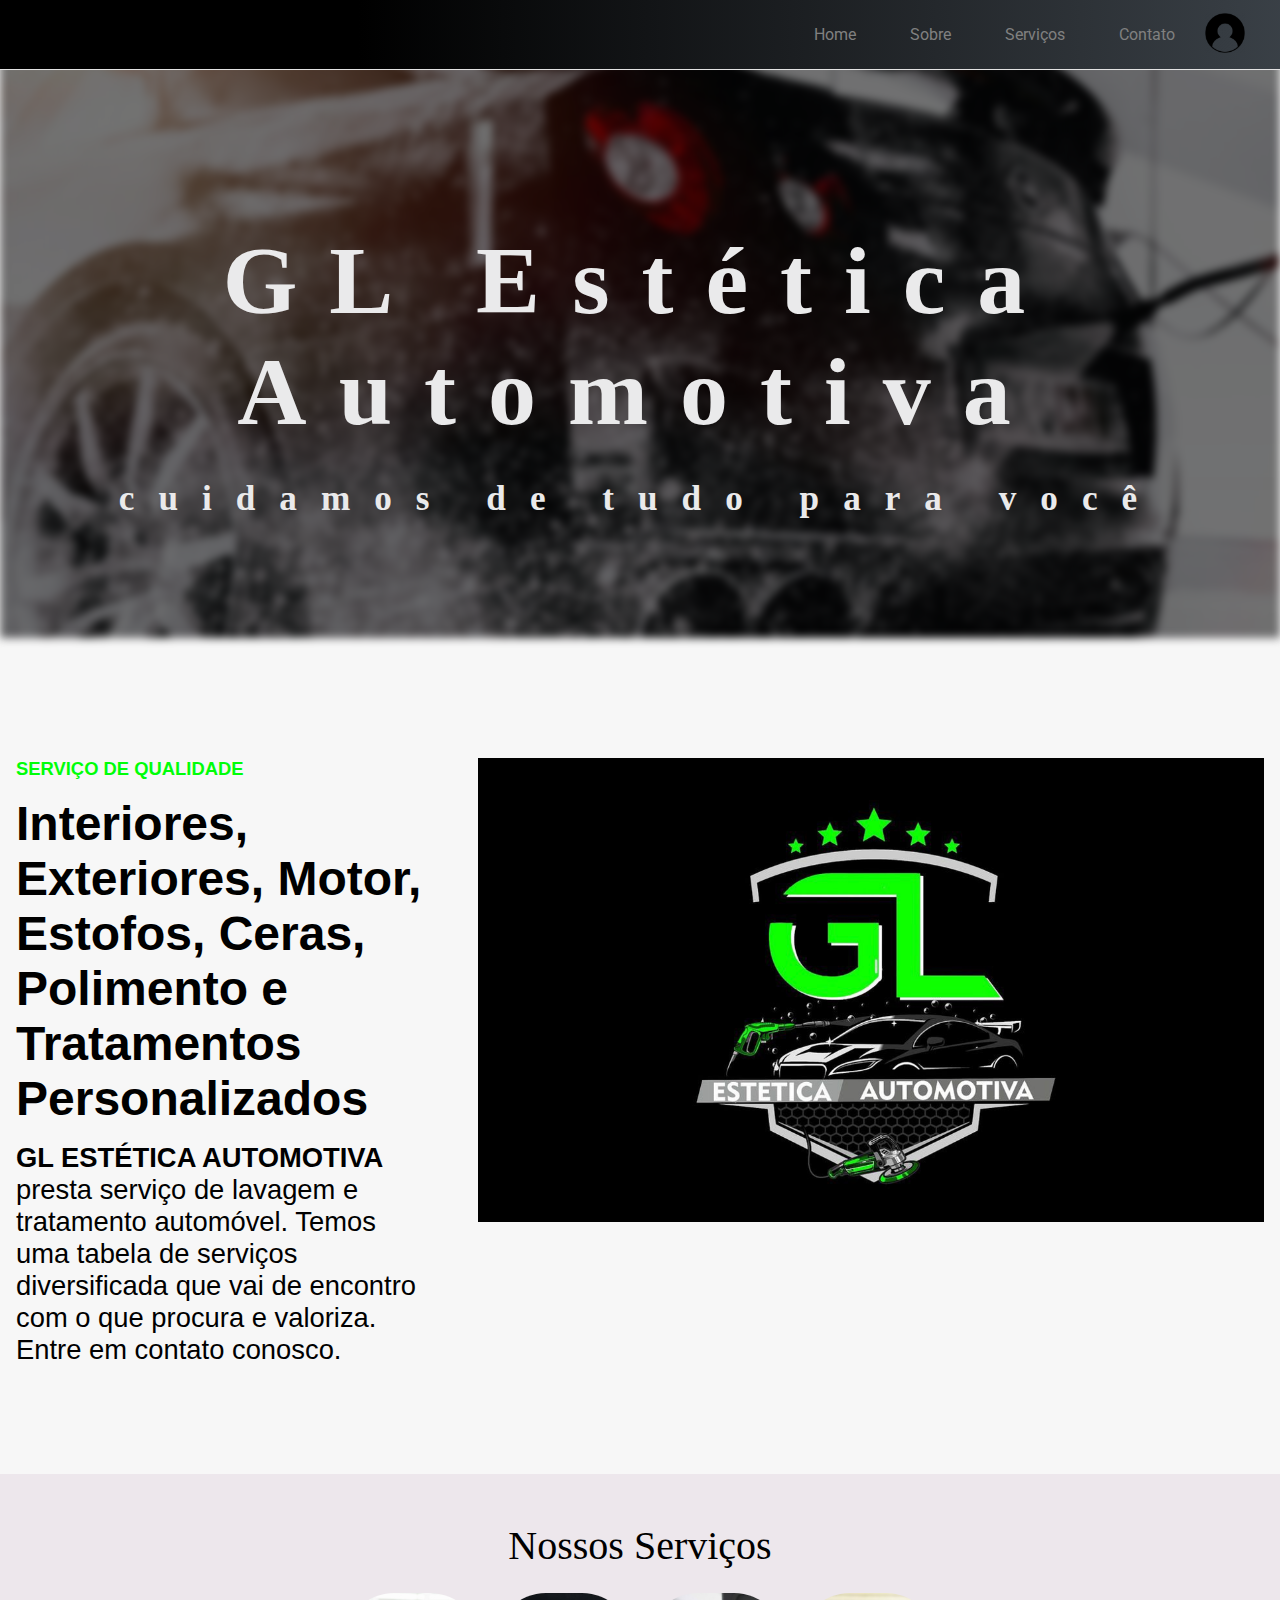
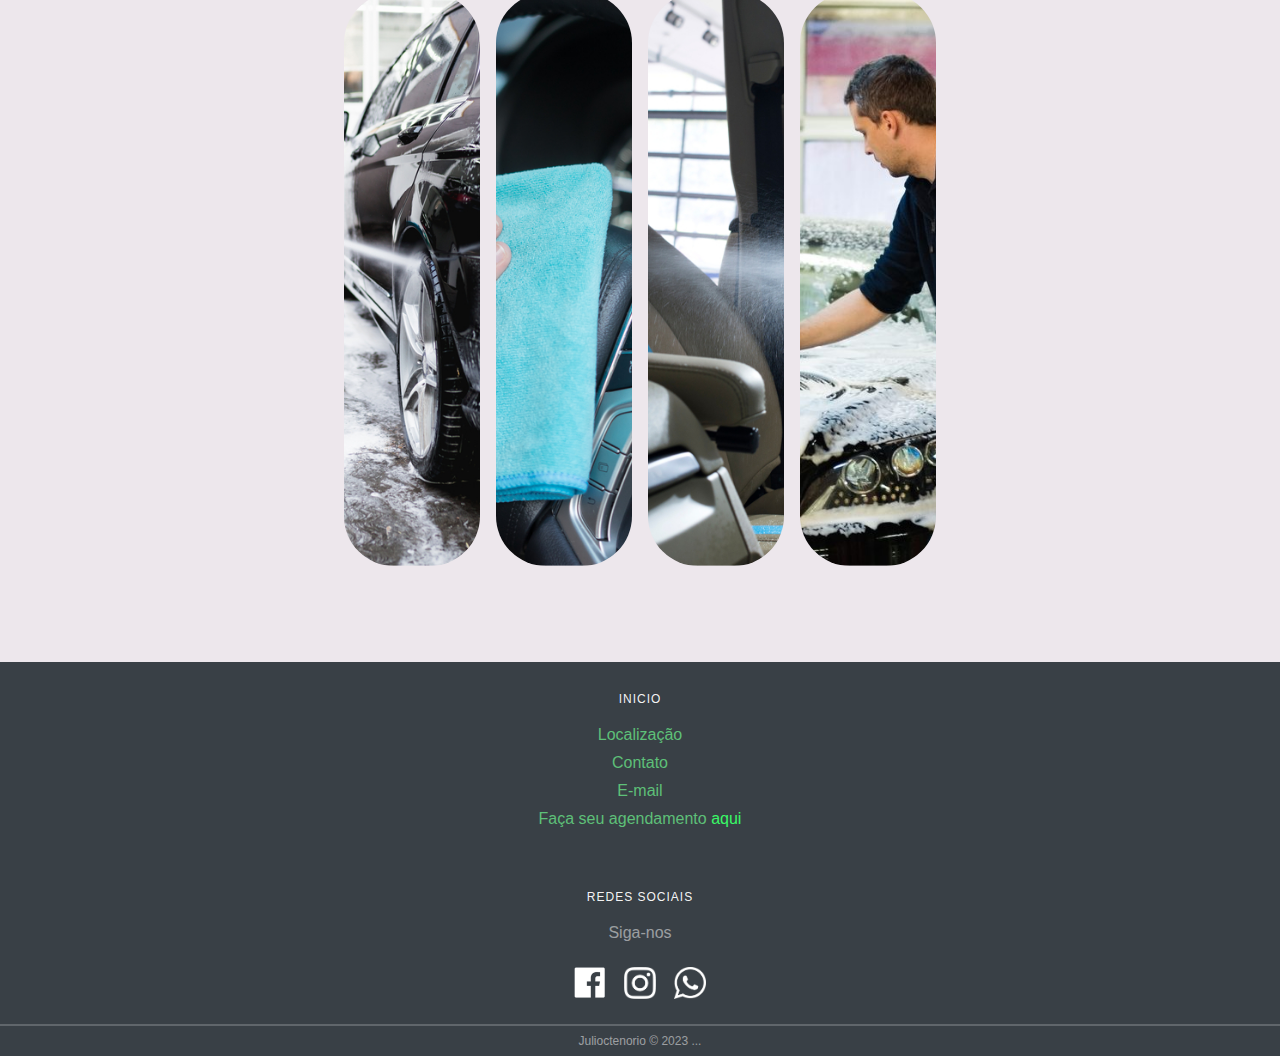
<file: index.html>
<!DOCTYPE html>
<html lang="pt-br">

<head>
  <meta charset="UTF-8">
  <meta name="viewport" content="width=device-width, initial-scale=1.0">
  <!-- CSS only -->
  <link rel="stylesheet" href="./src/css/style.css">
  <!-- JavaScript Bundle with Popper -->
  <script src="./src/js/script.js" defer></script>
  <script src="./src/js/app.js" defer></script>

  <title>GL Estética Automotiva</title>
</head>

<body>
  <header>
    <section id="header">

      <nav class="nav">
        <label for="toggle">&#9776;</label>
        <input type="checkbox" id="toggle">
        <div class="menu">
          <a href="#" class="active">Home</a>
          <a href="#loc-principal">Sobre</a>
          <a href="#loc-services">Serviços</a>
          <a href="contact.html#contactsPrincipal">Contato</a>
          <a href="login.html#loc-services" class="showLogin">Login</a> 
          <!--<button class="loginSymbol" id="loginButton" onclick="openModal()">Login</button>-->
          <a href="login.html#loc-services"><img class="loginSymbol logo" src="./src/images/login-symbol.webp" alt="imagem de boneco login"> </a> 
        </div>
      </nav>
    </section>
  </header>

  <main>

    <section>
      <div id="imageDesfoc">
        <img src="./src/images/gtr.jpg" width="100%" height="100%" alt="">

        <div id="slogan">
          <h1>
            GL Estética Automotiva
          </h1>
          <h2>
            cuidamos de tudo para você
          </h2>

        </div>
      </div>
    </section>

    <div id="loc-principal"></div>

    <section id="card-principal">
      <article id="services">
        <h6>SERVIÇO DE QUALIDADE</h6>
        <h4>Interiores, Exteriores, Motor, Estofos, Ceras, Polimento e Tratamentos Personalizados</h4>
        <p><span style="font-weight: bold;">GL ESTÉTICA AUTOMOTIVA</span> presta serviço de lavagem e tratamento
          automóvel. Temos uma tabela de serviços
          diversificada que vai de encontro com o que procura e valoriza. Entre em contato conosco.</p>
      </article>
      <article>
        <img id="card-img-top" src="./src/images/bg-principal.png" alt="Imagem de capa do card">
      </article>
    </section>

    <div id="loc-services"></div><br><br>

    <section class="about-services">
      <h2>Nossos Serviços</h2>
      <ul class="accordion">
        <li>
          <img src="./src/images/img1.jpg" alt="">
          <div class="contents">
            <span>
              <h2>Limpeza Especializada</h2>
              <p>Lavegem VIP</p>
            </span>
          </div>
        </li>
        <li>
          <img src="./src/images/card1.jpg" alt="">
          <div class="contents">
            <span>
              <h2>Interior</h2>
              <p>Tratamento Personalizado</p>
            </span>
          </div>
        </li>
        <li>
          <img src="./src/images/img2.jpg" alt="">
          <div class="contents">
            <span>
              <h2>Bancos</h2>
              <p>Tratamento e Renovação</p>
            </span>
          </div>
        </li>
        <li>
          <img src="./src/images/card2.jpg" alt="">
          <div class="contents">
            <span>
              <h2>Brilho</h2>
              <p>Cera</p>
            </span>
          </div>
        </li>
      </ul>
    </section>
  </main>

  <section class="window-modal" id="window-modal">
      <div class="modal">
        <button class="close" id="close" onclick="closeModal()">x</button>
        
        <form class="login-form">
          <h2>Login</h2>
          <h3>Entre com suas credenciais</h3>
          <input class="control" type="text" id="userName" placeholder="Usuário" required />
          <article>
            <input class="control" type="password" id="password" placeholder="Senha" required />
          </article>
          <button class="control">Entrar</button>
        </form>
      </div>
  </section>

  <footer class="top">
    <div class="links">
      <div class="links-column">
        <h2>Inicio</h2>
        <a href="https://maps.app.goo.gl/M7aFCF6V8Y8NzJxf9" target="_blank">Localização</a>
        <a href="tel:+351999231406">Contato</a>
        <a href="mailto:">E-mail</a>
        <a href="contact.html#loc-services">Faça seu agendamento <span style="color:  rgb(57, 249, 102);">aqui</span></a>
      </div>

      <div class="links-column socials-column">
        <h2>Redes Sociais</h2>
        <p>Siga-nos</p>

        <div class="socials">
          <a href="https://www.facebook.com/luhan.costa" target="_blank"><img src="./src/images/fb-w....png" alt="" id="face"></a>
          <a href="https://www.instagram.com/gl_esteticaautomotivaa" target="_blank"><img src="./src/images/insta-w.png"
              alt="" id="insta"></a>
          <a href="https://wa.me/5527999231406" target="_blank"><img src="./src/images/wpp-w.png" alt="" id="wpp"></a>
        </div>
      </div>
    </div>
  </footer>

  <footer class="bottom">
    <p class="copyright"> Julioctenorio © 2023 ...</p>
  </footer>
  </footer>

</body>

</html>
</file>
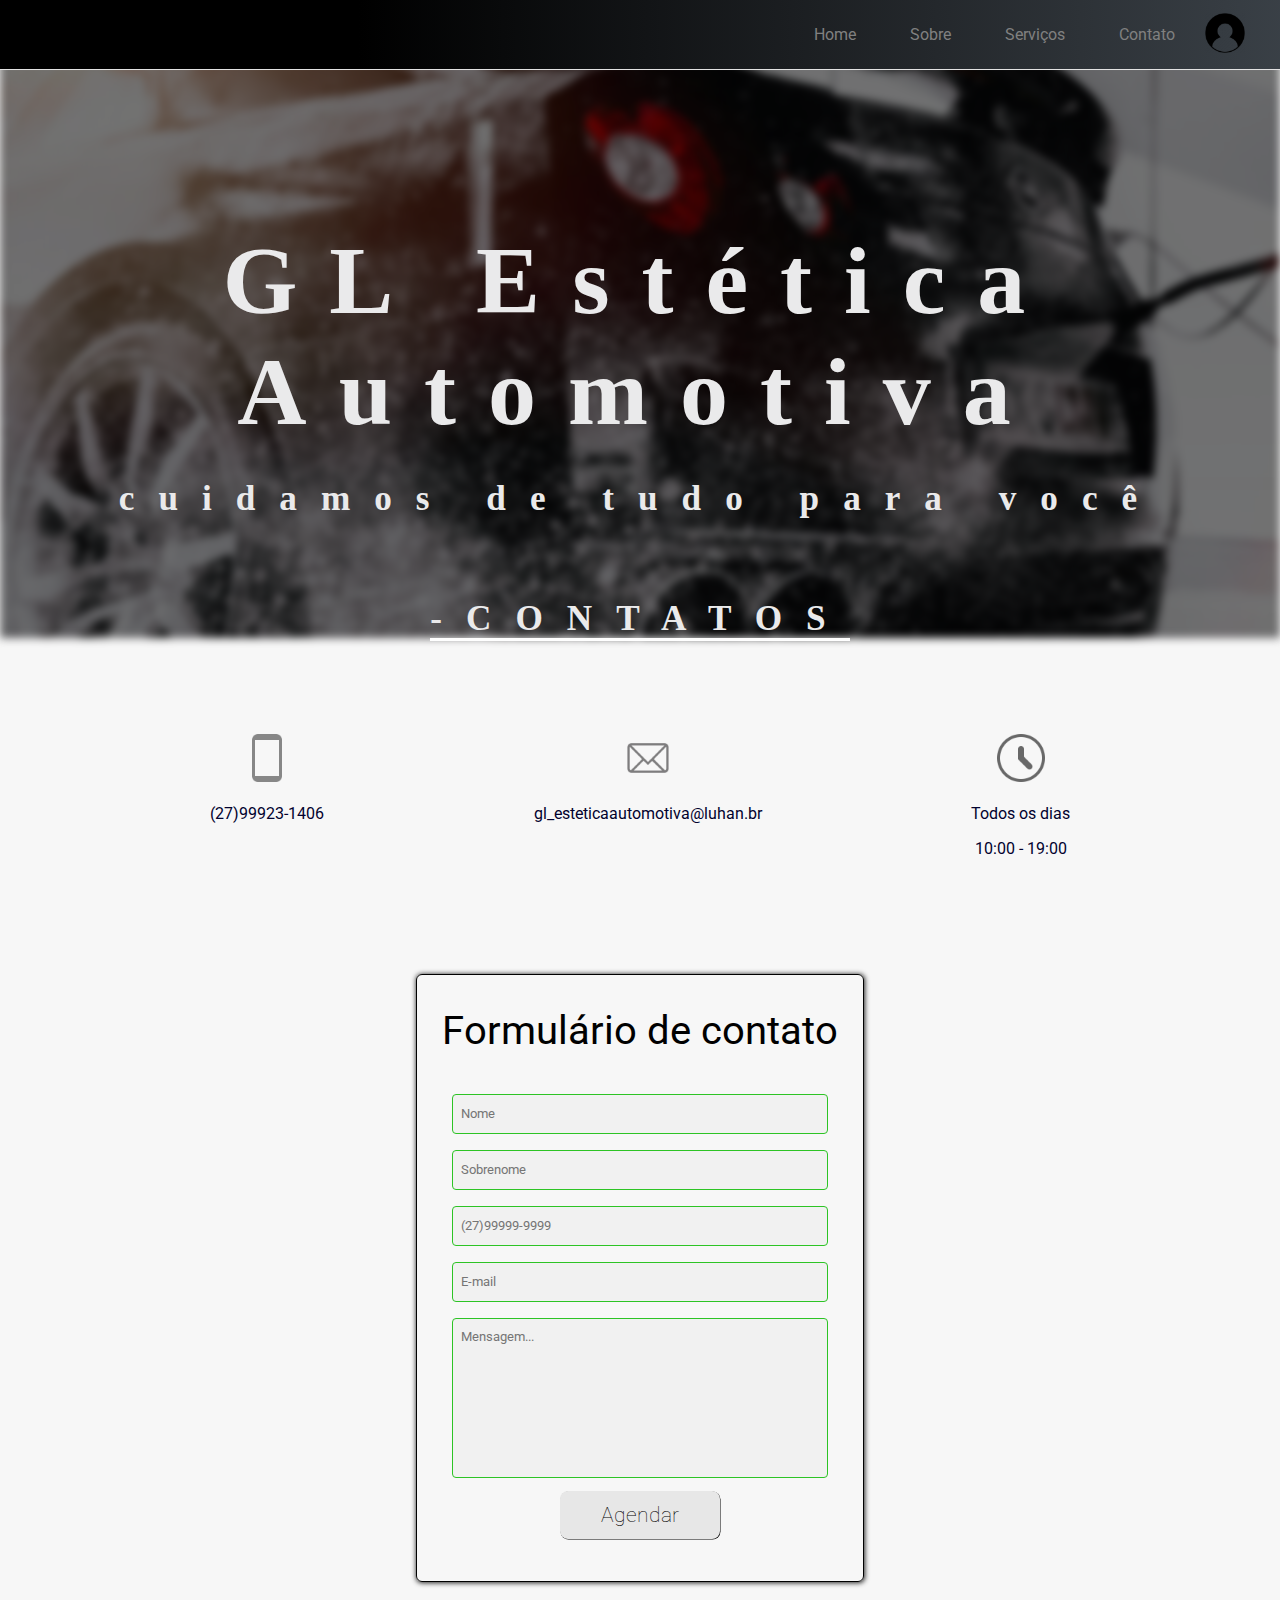
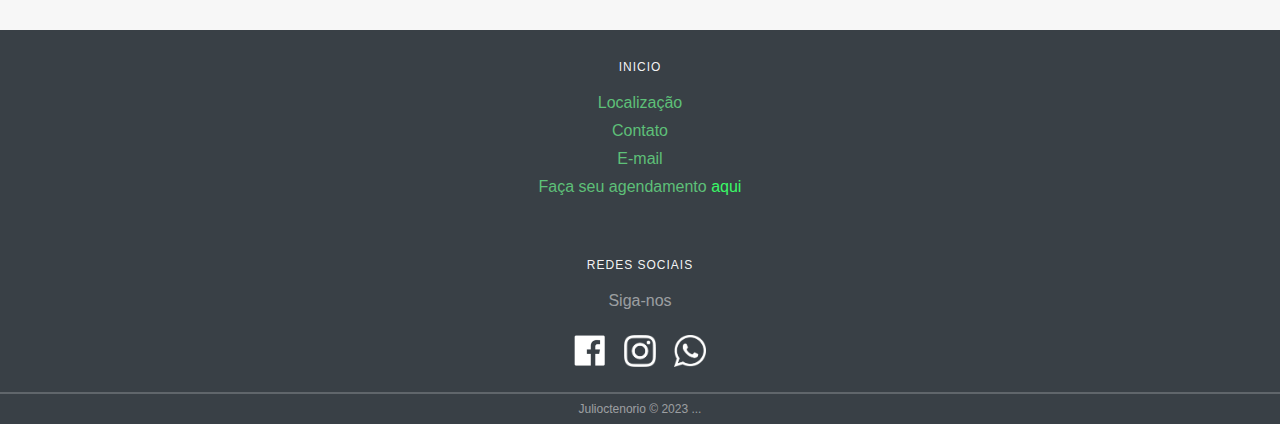
<file: contact.html>
<!DOCTYPE html>
<html lang="pt-br">

<head>
  <meta charset="UTF-8">
  <meta name="viewport" content="width=device-width, initial-scale=1.0">
  <!-- CSS only -->
  <link rel="stylesheet" href="./src/css/style.css">
  <!-- JavaScript Bundle with Popper -->
  <script src="./src/js/script.js" defer></script>
  <script src="./src/js/app.js" defer></script>

  <title>GL Contatos</title>
</head>

<body>
  <header>
    <section id="header">

      <nav class="nav">
        <label for="toggle">&#9776;</label>
        <input type="checkbox" id="toggle">
        <div class="menu">
          <a href="index.html" class="active">Home</a>
          <a href="index.html#loc-principal">Sobre</a>
          <a href="index.html#loc-services">Serviços</a>
          <a href="contact.html#contactsPrincipal">Contato</a>
          <!--<button class="loginSymbol" id="loginButton" onclick="openModal()"><img class="loginSymbol src="./src/images/login-symbol.webp" alt="imagem de boneco login"></button>-->
          <a href="login.html#loc-services"><img class="loginSymbol logo"src="./src/images/login-symbol.webp" alt="imagem de boneco login" ></a>
        </div>
      </nav>
    </section>
  </header>

  <main>
    <section>
      <div id="imageDesfoc">
        <img src="./src/images/gtr.jpg" width="100%" height="100%" alt="">

        <div id="slogan">
          <h1>
            GL Estética Automotiva
          </h1>
          <h2>
            cuidamos de tudo para você
            <br><br><br>
            <span>-CONTATOS</span>
          </h2>
        </div>
      </div>
    </section>

    <div id="contactsPrincipal"></div>

    <section class="contactsPrincipal">
        <ul>
          <li class="contactName"><img src="./src/images/logo-celular.png" alt=""></li>
          <li class="contactTrue">(27)99923-1406</li>
        </ul>
        <ul>
          <li class="contactName"><img src="./src/images/logo-email-gray.png" alt=""></li>
          <li class="contactTrue">gl_esteticaautomotiva@luhan.br</li>
        </ul>
        <ul>
          <li class="contactName"><img src="src/images/logo-relogio-gray.png" alt=""></li>
          <li class="contactTrue">Todos os dias</li>
          <li class="contactTrue">10:00 - 19:00</li>
        </ul>
    </section>

    <div id="loc-services"></div><br><br>

    <div class="form">
      <form action="scheduling"  method="post" class="scheduleForm">
        <h3>Formulário de contato</h3>
        <section>
          <article class="form-control" id="form-control">
            <label class="scheduleLabel" for="name">Nome</label>
            <input type="text" name="user_name" id="name" placeholder="Nome" required />
          </article>
          <article class="form-control">
            <label class="scheduleLabel" for="surname">Sobrenome</label>
            <input type="text" name="user_surname" id="surname" placeholder="Sobrenome" required />
          </article>
          <article class="form-control">
            <label class="scheduleLabel" for="phone">Contato</label>
            <input type="tel" name="user_phone" id="phone" pattern="[0-9]{2}-[0-9]{5}-[0-9]{4}"
              placeholder="(27)99999-9999" />
          </article>
          <article class="form-control col-md-4">
            <label class="scheduleLabel" for="mail">E-mail</label>
            <input type="email" name="email" id="email" placeholder="E-mail" required />
          </article>
          <article class="form-control">
            <textarea name="observation" id="observation" class="form-group" rows="5"
              placeholder="Mensagem..."></textarea>
          </article>
          <article id="schedule-button">

            <button type="submit">Agendar</button>
          </article>
        </section>
      </form>
    </div>
  </main>

  <section class="window-modal" id="window-modal">
      <div class="modal">
        <button class="close" id="close" onclick="closeModal()">x</button>
        
        <form class="login-form">
          <h2>Login</h2>
          <h3>Entre com suas credenciais</h3>
          <input class="control" type="text" id="userName" placeholder="Usuário" required />
          <article>
            <input class="control" type="password" id="password" placeholder="Senha" required />
          </article>
          <button class="control">Entrar</button>
        </form>
      </div>
  </section>

  <footer class="top">
    <div class="links">
      <div class="links-column">
        <h2>Inicio</h2>
        <a href="https://maps.app.goo.gl/M7aFCF6V8Y8NzJxf9" target="_blank">Localização</a>
        <a href="tel:+351999231406">Contato</a>
        <a href="mailto:">E-mail</a>
        <a href="#loc-services">Faça seu agendamento <span style="color:  rgb(57, 249, 102);">aqui</span></a>
      </div>

      <div class="links-column socials-column">
        <h2>Redes Sociais</h2>
        <p>Siga-nos</p>

        <div class="socials">
          <a href="https://www.facebook.com/luhan.costa" target="_blank"><img src="./src/images/fb-w....png" alt="" id="face"></a>
          <a href="https://www.instagram.com/gl_esteticaautomotivaa" target="_blank"><img src="./src/images/insta-w.png"
              alt="" id="insta"></a>
          <a href="https://wa.me/5527999231406" target="_blank"><img src="./src/images/wpp-w.png" alt="" id="wpp"></a>
        </div>
      </div>
    </div>
  </footer>

  <footer class="bottom">
    <p class="copyright"> Julioctenorio © 2023 ...</p>
  </footer>
  </footer>

</body>

</html>
</file>
<file: src/css/style.css>
@import url('https://fonts.googleapis.com/css2?family=Roboto:wght@100;300;400&display=swap');
@import url('https://fonts.googleapis.com/css?family=Open+Sans:300,400,700&display=swap');

* {
  margin: 0;
  padding: 0;
  box-sizing: border-box;
}

.socials #face:hover {
  background-color: blue;
  color: blue;
  border-radius: 20px;
}

.socials #insta:hover {
  background-color: purple;
  color: purple;
  border-radius: 20px;
}

.socials #wpp:hover {
  background-color: green;
  color: green;
  border-radius: 20px 20px 20px 5px;
}

html,
body {
  width: 100%;
  min-height: 100vh;
  margin: 0;
  padding: 0;
  scroll-behavior: smooth;
  background-color: #f7f7f7;
  font-family: "helvetica neue", Arial, Helvetica, sans-serif;
}

header {
  background: linear-gradient(90deg, hsla(0, 0%, 0%, 1) 28%, hsla(210, 10%, 25%, 1) 100%);
  position: fixed;
  z-index: 100;
  width: 100%;
  justify-content: center;
  text-align: right;
  height: 70px;
  line-height: 70px;
  font-family: 'Roboto', sans-serif;
  border-bottom: solid 1px #e2e2e2;
}

.menu {
  margin: 0 30px 0 0px;
  align-items: center;
}

.menu a {
  clear: right;
  text-decoration: none;
  color: grey;
  padding: 15px 15px 22.5px;
  margin: 0 10px;
  transition: 70ms;
  line-height: 70px;
}

.menu a:hover {
  border-bottom: 3px solid #fff;
  color: #fff;
}

.form form {
  margin-top: 10rem;
  width: 28rem;
  height: 38rem;
  font-size: 20px;
  border-radius: 6px;
  box-shadow: .2px .2px 5px .01px rgb(39, 39, 39);
  margin: 3rem auto;
  border: black 1px solid;
  align-items: center;
  justify-content: center;
}

.form {
  width: 100%;
  max-height: 100vh;
  display: flex;
  flex-direction: column;
  align-items: center;
  text-align: center;
  padding-top: 2rem;
}

.form h3 {
  font-family: 'Roboto', sans-serif;
  font-weight: 400;
  margin: 2rem auto;
  font-size: 2.5rem;
}

.form-control input,
.form-group select,
.form-control textarea {
  width: 23.5rem;
  height: 2.5rem;
  border-radius: 4px;
  border: solid .1px rgb(45, 196, 37);
  color: #888;
  font-size: 1rem;
  line-height: 1.5rem;
  font-size: .8rem;
  font-family: 'Roboto', sans-serif;
  padding: .4rem .5rem;
  margin: .5rem auto;
  background-color: #dfdfdf41;
}

.form-control textarea {
  resize: none;
  height: 10rem;
}

.form button {
  font-family: 'Roboto', sans-serif;
  font-size: 1.3rem;
  font-weight: 100;
  width: 10rem;
  height: 3rem;
  background-color: #e7e7e7;
  border: none;
  border-radius: 8px;
  box-shadow: .5px .5px 0 0;
}

.form button:hover {
  background-color: #bfbfbf;
  color: #fff;
  transform: scale(1) translateY(1);
  transition: all .2s ease-in-out;
  cursor: pointer;
  box-shadow: 0 0 0 0;
}

/* Criado para corrigir o toggle*/
.nav .label {
  margin: 0 40px 0 0;
  font-size: 26px;
  line-height: 70px;
  display: none;
  width: 26px;
  float: right;
}

/* Fim */

.scheduleForm label,
.nav label {
  margin: 0 40px 0 0;
  font-size: 26px;
  line-height: 70px;
  display: none;
  width: 26px;
  float: right;
}

.logAndRegister .form label {
  display: flex;
  margin: 1rem 0 0 2.5rem;
}

.logAndRegister .form label span {
  color: red;
  margin-left: .3rem;
}

.logAndRegister .form button {
  margin: 2rem 0 1.3rem;
}

.lostPassword a {
  text-decoration: none;
  color: #000;
  font-size: 1rem;
}

.lostPassword a:hover {
  color: #1717c8;
}

/* formulário login*/
.container {
  display: flex;
  justify-content: center;
  align-items: center;
  height: 100vh;
  background-color: #ecf0f1;
}

.content {
  background-color: #fff;
  border-radius: 15px;
  width: 960px;
  height: 50%;
  justify-content: space-between;
  align-items: center;
  position: relative;
}

.content::before {
  content: "";
  position: absolute;
  background-color: #58af9b;
  width: 40%;
  height: 100%;
  border-top-left-radius: 15px;
  border-bottom-left-radius: 15px;


  left: 0;
}

.container .title {
  font-size: 28px;
  font-weight: bold;
  text-transform: capitalize;
}

.container .title-primary {
  color: #fff;
}

.container .title-secondary {
  color: rgb(57, 249, 102);
}

.description {
  font-size: 14px;
  font-weight: 300;
  line-height: 30px;
}

.description-primary {
  color: #fff;
}

.description-second {
  color: #7f8c8d;
}

.btn {
  width: 150px;
  align-self: center;
  border-radius: 15px;
  text-transform: uppercase;
  color: #fff;
  font-size: 9.8px;
  font-weight: bold;
  padding: 10px 40px;
  cursor: pointer;
  margin-top: 1rem;
  border: none;
}

.btn-primary {
  background-color: transparent;
  border: 1px solid #fff;
  transition: background-color .5s
}

.btn-primary:hover {
  background-color: #fff;
  color: rgb(57, 249, 102);
}

.btn-second {
  background-color: rgb(57, 249, 102);
  border: 1px solid rgb(57, 249, 102);
  transition: background-color .5s;
}

.btn-second:hover {
  background-color: #fff;
  border: 1px solid rgb(57, 249, 102);
  color: rgb(57, 249, 102);
}

.first-content {
  display: flex;
}

.first-content .second-column {
  z-index: 11;
}

.first-column {
  text-align: center;
  width: 40%;
  z-index: 10;
}

.second-column {
  width: 60%;
  display: flex;
  flex-direction: column;
  align-items: center;
}

.list-social-media {
  display: flex;
  list-style-type: none;
  gap: .5rem;
}

.item-social-media {
  border: 1px solid #bdc3c7;
  border-radius: 50%;
  width: 35px;
  height: 35px;
  line-height: 35px;
  text-align: center;
  color: #95a5a6;
}

.social-media {
  margin: 1rem 0;
}

.link-social-media .item-social-media {
  transition: background-color .5s;
}

.link-social-media:hover .item-social-media {
  background-color: rgb(57, 249, 102);
  color: #FFF;
  border-color: rgb(57, 249, 102);
}

.container form {
  display: flex;
  flex-direction: column;
  width: 55%;
}

.container form input {
  height: 50px;
  width: 100%;
  border: none;
  background-color: #ecf0f1;
}

input:-webkit-autofill {
  -webkit-box-shadow: 0 0 0px 1000px #ecf0f1 inset !important;
  -webkit-text-fill-color: #000 !important;
}

.label-input {
  background-color: #ecf0f1;
  display: flex;
  align-items: center;
  margin: 8px;
}

.icon-modify {
  color: #7f8c8d;
  padding: 0 5px;
}



/* Second content */
.second-content {
  display: flex;
  position: absolute;
}

.second-content .first-column {
  order: 2;
  z-index: -1;
}

.second-content .second-column {
  order: 1;
  z-index: -1;
}

.password {
  color: rgb(57, 249, 102);
  font-size: 0.8rem;
  margin: .9rem 0;
  text-align: center;
}

.password::first-letter {
  text-transform: capitalize;
}

.password:hover {
  color: #02022e;
}

.sign-in-js .first-content .first-column {
  z-index: -1;
}

.sign-in-js .second-content .second-column {
  z-index: 11;
}

.sign-in-js .second-content .first-column {
  z-index: 13;
}

.sign-in-js .content::before {
  left: 60%;
  border-radius: 0 15px 15px 0;
  animation: slidein .3s;

  z-index: 12;
}

.sign-up-js .content::before {
  animation: slideout 1.3s;
  /*MODIFIQUEI DE 3s PARA 1.3s*/

  z-index: 12;
} 

.sign-up-js .second-content .first-column,
.sign-up-js .second-content .second-column {
  z-index: -1;
}

.sign-up-js .first-content .second-column {
  z-index: 11;
}

.sign-up-js .first-content .first-column {
  z-index: 13;
}

.sign-in-js .first-content .second-column {

  z-index: -1;
  position: relative;
  animation: deslocamentoEsq 1.3s;
  /*MODIFIQUEI DE 3s PARA 1.3s*/
}

.sign-up-js .second-content .second-column {
  position: relative;
  z-index: -1;
  animation: deslocamentoDir 1.3s;
  /*MODIFIQUEI DE 3s PARA 1.3s*/
}

/* Animação CSS */
@keyframes deslocamentoEsq {

  from {
    left: 0;
    opacity: 1;
    z-index: 12;
  }

  25% {
    left: -80px;
    opacity: .5;
    /* z-index: 12; NÃO HÁ NECESSIDADE */
  }

  50% {
    left: -100px;
    opacity: .2;
    /* z-index: 12; NÃO HÁ NECESSIDADE */
  }

  to {
    left: -110px;
    opacity: 0;
    z-index: -1;
  }
}


@keyframes deslocamentoDir {

  from {
    left: 0;
    z-index: 12;
  }

  25% {
    left: 80px;
    /* z-index: 12;  NÃO HÁ NECESSIDADE*/
  }

  50% {
    left: 100px;
    /* z-index: 12; NÃO HÁ NECESSIDADE*/
    /* background-color: yellow;  Exemplo que dei no vídeo*/
  }

  to {
    left: 110px;
    z-index: -1;
  }
}


/*ANIMAÇÃO CSS*/

@keyframes slidein {

  from {
    left: 0;
    width: 40%;
  }

  25% {
    left: 5%;
    width: 50%;
  }

  50% {
    left: 25%;
    width: 60%;
  }

  75% {
    left: 45%;
    width: 50%;
  }

  to {
    left: 60%;
    width: 40%;
  }
}

@keyframes slideout {

  from {
    left: 60%;
    width: 40%;
  }

  25% {
    left: 45%;
    width: 50%;
  }

  50% {
    left: 25%;
    width: 60%;
  }

  75% {
    left: 5%;
    width: 50%;
  }

  to {
    left: 0;
    width: 40%;
  }
}

/*VERSÃO MOBILE*/
@media screen and (max-width: 1040px) {
  .content {
    width: 100%;
    height: 100%;
  }

  .content::before {
    width: 100%;
    height: 40%;
    top: 0;
    border-radius: 0;
  }

  .first-content,
  .second-content {
    flex-direction: column;
    justify-content: space-around;
  }

  .first-column,
  .second-column {
    width: 100%;
  }

  .sign-in-js .content::before {
    top: 60%;
    left: 0;
    border-radius: 0;

  }

  .form {
    width: 90%;
  }

  /* ANIMAÇÃO MOBILE CSS*/

  @keyframes deslocamentoEsq {

    from {
      top: 0;
      opacity: 1;
      z-index: 12;
    }

    25% {
      top: -80px;
      opacity: .5;
    }

    50% {
      top: -100px;
      opacity: .2;
    }

    to {
      top: -110px;
      opacity: 0;
      z-index: -1;
    }
  }


  @keyframes deslocamentoDir {

    from {
      top: 0;
      z-index: 12;
    }

    25% {
      top: 80px;
    }

    50% {
      top: 100px;
    }

    to {
      top: 110px;
      z-index: -1;
    }
  }



  @keyframes slidein {

    from {
      top: 0;
      height: 40%;
    }

    25% {
      top: 5%;
      height: 50%;
    }

    50% {
      top: 25%;
      height: 60%;
    }

    75% {
      top: 45%;
      height: 50%;
    }

    to {
      top: 60%;
      height: 40%;
    }
  }

  @keyframes slideout {

    from {
      top: 60%;
      height: 40%;
    }

    25% {
      top: 45%;
      height: 50%;
    }

    50% {
      top: 25%;
      height: 60%;
    }

    75% {
      top: 5%;
      height: 50%;
    }

    to {
      top: 0;
      height: 40%;
    }
  }

}

@media screen and (max-width: 740px) {
  .form {
    width: 50%;
  }
}

@media screen and (max-width: 425px) {
  .form {
    width: 100%;
  }
}

#toggle {
  display: none;
}


#imageDesfoc {
  padding-top: 3.8rem;
  display: flex;
  justify-content: center;
  align-items: center;
  color: #eaeaeb;
  letter-spacing: .85rem;
  scroll-margin-top: 0;
}

#imageDesfoc h1,
#imageDesfoc h2 {
  font-family: "helvetica neue", sans serif;
  -webkit-text-stroke: 0px black;
}

#imageDesfoc img {
  filter: brightness(0.45) blur(4px);
  height: 50%;
  position: relative;
}

#slogan {
  position: absolute;
  align-items: center;
  justify-content: center;
}

#slogan h1 {
  text-align: center;
}

#slogan h2 span {
  border-bottom: 3px solid #fff;
}

#buttonTop {
  display: flex;
  align-items: center;
  justify-content: center;
  margin-top: 2rem;
}

#card-principal {
  max-width: 100vw;
  max-height: 100vh;
  display: flex;
  margin: 6.5rem 0 3.5rem;
  padding: 1rem;
  gap: 3rem;
}

#card-img-top {
  width: 100%;
}

#services {
  width: 50%;
}

#services h6 {
  font-size: 1.15rem;
  color: rgb(0, 254, 8);
}

#services h4 {
  font-size: 3rem;
  margin: 1rem 0;
}

#services p {
  font-size: 1.71rem;
  margin: 0;
}

.accordion {
  width: 100%;
  display: flex;
  justify-content: center;
  height: 35.8rem;
  gap: 1rem;
  transition: .3s;
  margin: 1.5rem 0 4rem;
}

.accordion:hover {
  gap: 0;
}

.accordion h2 {
  font-weight: 400;
  font-size: 24px;
  line-height: 45px;
  border-bottom: 2px solid #fff;
  white-space: nowrap;
}

.accordion li {
  position: relative;
  overflow: hidden;
  flex: 0 0 8.5rem;
  border-radius: 50px;
  opacity: 0.75px;
  cursor: pointer;
}

.accordion li img {
  position: absolute;
  top: 50%;
  left: 50%;
  translate: -50% -50%;
  width: 100%;
  height: 100%;
  object-fit: cover;
}

.accordion li,
.accordion li img,
.accordion li .contents,
.accordion li .contents span {
  transition: 0.3s;
}

.accordion li .contents {
  position: absolute;
  top: 0;
  left: 0;
  right: 0;
  bottom: 0;
  z-index: 1;
  color: #fff;
  padding: 15px;
  background: #02022e;
  background: linear-gradient(0deg, rgb(0 0 0 / 70%)10%, rgb(255 255 255 / 0%)100%);
  opacity: 0;
  visibility: hidden;
}

.accordion li .contents span {
  position: absolute;
  z-index: 3;
  left: 50%;
  bottom: 50px;
  translate: -300px 0;
  visibility: hidden;
  opacity: 0;
}

.accordion li:hover {
  flex: 0 1 50rem;
  scale: 1.1;
  z-index: 10;
  opacity: 1;
}

.accordion li:hover .contents {
  opacity: 1;
  visibility: visible;
}

.accordion li:hover span {
  translate: -50% 0;
  opacity: 1;
  visibility: visible;
}

.about-services h2 {
  font-family: 'Roboto', sans-serif;
  font-weight: 500;
  align-items: center;
  text-align: center;
  font-size: 2.5rem;
  font-family: Cambria, Cochin, Georgia, Times, 'Times New Roman', serif;
}

.about-services {
  padding: 3rem 0 2rem;
  background-color: #bf9dba2d;
}

footer {
  width: 100%;
  padding: 1.87rem;
  color: rgb(255 255 255 / 50%);
  background: hsla(210, 10%, 25%, 1) 100%;
}

.top {
  position: relative;
  display: grid;
  border-bottom: 2px solid rgb(255 255 255 / 20%);
  padding-bottom: 1.25rem;
}

.top .links {
  display: grid;
  grid-template-columns: repeat(1, 1fr);
  gap: 1.875rem;
  margin-bottom: 1.875rem;
}

.top .links-column {
  display: grid;
  gap: .625rem;
  text-align: center;
  padding-bottom: 2rem;
}

.links-column a {
  text-decoration: none;
  color: rgba(112, 252, 145, 0.686);
}

.links-column a:hover {
  color: rgba(37, 133, 59, 0.686);
}

.top h2 {
  margin: 0 0 .625rem;
  font-size: .75rem;
  font-weight: 400;
  text-transform: uppercase;
  letter-spacing: 1px;
  color: rgb(255 255 255 / 96%);
}

.top p {
  margin: 0;
}

.top .socials {
  position: absolute;
  left: 50%;
  bottom: .625rem;
  translate: -50% 0;
  display: flex;
  align-items: center;
  gap: 1.125rem;
  height: 3.5rem;
}

.top .socials>a {
  font-size: 1.5rem;
}

.socials-column:is(h2, p) {
  display: none;
}

.bottom {
  display: flex;
  align-items: center;
  justify-content: space-between;
  flex-direction: column-reverse;
  gap: .5rem;
  padding: .5rem 0;
  text-align: center;
}

.legal>a {
  margin-right: .25rem;
}

.copyright {
  font-size: .75rem;
}

.socials a img {
  width: 2rem;
}

a .loginSymbol {
  width: 2.5rem;
  height: 2.5rem;
  cursor: pointer;
  display: flex;
  position: absolute;
  right: 2.2rem;
  top: .8rem;
}

.nav a button {
  background-color: rgba(77, 79, 81, 0.599);
}

.contactsPrincipal {
  display: flex;
  justify-content: space-evenly;
  margin-top: 5rem;
}

.contactsPrincipal ul {
  list-style-type: none;
}

.contactsPrincipal li img {
  width: 3rem;
}

.contactName,
.contactTrue {
  color: #02022e;
  font-family: 'helvetica neue', 'Roboto', sans-serif;
  margin-top: 1rem;
  text-align: center;
}

.contactName {
  font-weight: bold;
  font-size: 1.5rem;
}

.logAndRegister {
  display: flex;
  flex-direction: row;

}

.logAndRegister h3 {
  font-weight: 600;
}


/* Login Client*/
.login-form {
  text-align: center;
}



/*Modal Login*/
.window-modal {
  width: 100vw;
  height: 100vh;
  position: fixed;
  top: 0;
  left: 0;
  display: none;
  align-items: center;
  justify-content: center;
  background-color: rgba(74, 74, 74, 0.512);
  backdrop-filter: blur(15px);
  z-index: 999;
}

.window-modal.open {
  display: flex;
}

.modal {
  width: 60%;
  min-width: 450px;
  min-height: 200px;
  backdrop-filter: blur(20px);
  border-radius: 20px;
}

.close {
  position: absolute;
  top: -10px;
  right: -10px;
  width: 30px;
  height: 30px;
  border-radius: 50%;
  border: 0;
  background-color: red;
  color: #FFF;
  font-size: 20px;
  cursor: pointer;
}

@keyframes openModal {
  from {
    opacity: 0;
    transform: translate3d(0, -20px, -5px);
  }

  to {
    opacity: 1;
    transform: translate3d(0, 0, 0);
  }
}

.open .modal {
  animation: openModal .3s;
}


/*Media Queries*/

@media (max-width: 319px) {
  label {
    display: block;
    cursor: pointer;
  }

  .form {
    max-width: 100%;
    display: flex;
    align-items: center;
    justify-content: center;
    text-align: center;
  }

  form {
    width: 19rem;
    height: 33rem;
  }

  form label {
    display: none;
  }

  .form-control input,
  .form-group select,
  .form-control textarea {
    width: 85%;
    height: 2rem;
  }

  .form-control textarea {
    height: 7rem;
  }

  .menu {
    text-align: center;
    width: 100%;
    display: flex;
    justify-content: space-around;
    flex-direction: column;
    position: relative;
    z-index: 1;
    background: linear-gradient(90deg, hsla(0, 0%, 0%, 1) 28%, hsla(210, 10%, 25%, 1) 100%);
  }

  .menu a {
    display: block;
    border-bottom: solid 1px #eaeaeb;
    margin: 0;
    padding: 0;
  }

  .menu a:hover {
    color: #fff;
    background-color: #888;
    opacity: 50%;
  }

  label[for="toggle"] {
    display: block;
    cursor: pointer;
  }

  .showLogin {
    display: block;
  }

  a .loginSymbol {
    display: none;
  }

  label[for="toggle"] {
    display: block;
    cursor: pointer;
  }

  .showLogin {
    display: block;
  }

  a .loginSymbol {
    display: none;
  }

  #imageDesfoc {
    display: flex;
    position: relative;
    height: 150%;
    padding-top: 4rem;
  }

  #imageDesfoc button {
    display: none;
  }

  #slogan {
    padding-top: 1rem;
    margin: 0;
    display: block;
    letter-spacing: .70rem;
    align-items: center;
    position: absolute;
  }

  #slogan h1 {
    margin-bottom: 0rem;
    font-size: 1.6rem;
  }

  #slogan h2 {
    font-size: .7rem;
    margin-top: .5rem;
    text-align: center;
  }

  #buttonTop {
    display: flex;
    align-items: center;
    justify-content: center;
    margin-top: .8rem;
  }

  button {
    width: 5rem;
    height: 2.5rem;
    font-size: .7rem;
  }

  #services {
    display: flex;
    flex-direction: column;
    width: 100%;
  }

  #services h6 {
    font-size: 1rem;
    margin: .7rem 0;
  }

  #services h4 {
    font-size: 1.9rem;
    margin: .7rem 0;
  }

  #services p {
    font-size: 1.2rem;
    margin: .7rem 0;
  }

  #card-img-top {
    width: 100%;
    margin-top: 2rem;
  }

  #card-principal {
    max-width: 100%;
    max-height: 100%;
    display: inline-block;
    flex-direction: column;
    padding: 1rem;
    gap: 1rem;
    margin: 2rem 0;
  }

  .accordion {
    width: 100%;
    display: flex;
    justify-content: center;
    height: 20rem;
    gap: .1rem;
    transition: .3s;
  }

  .accordion:hover {
    gap: 0;
  }

  .accordion h2 {
    font-weight: 400;
    font-size: 18px;
    line-height: 25px;
    border-bottom: 2px solid #fff;
    white-space: nowrap;
  }

  .accordion li {
    position: relative;
    overflow: hidden;
    flex: 0 0 4rem;
    border-radius: 50px;
    opacity: 0.75px;
  }

  .accordion li img {
    position: absolute;
    top: 50%;
    left: 50%;
    translate: -50% -50%;
    width: 100%;
    height: 100%;
    object-fit: cover;
  }

  .accordion li,
  .accordion li img,
  .accordion li .contents,
  .accordion li .contents span {
    transition: 0.3s;
  }

  .accordion li .contents {
    position: absolute;
    top: 0;
    left: 0;
    right: 0;
    bottom: 0;
    z-index: 1;
    color: #fff;
    padding: 15px;
    background: #02022e;
    background: linear-gradient(0deg, rgb(0 0 0 / 70%)10%, rgb(255 255 255 / 0%)100%);
    opacity: 0;
    visibility: hidden;
  }

  .accordion li .contents span {
    position: absolute;
    z-index: 3;
    left: 50%;
    bottom: 50px;
    translate: -300px 0;
    visibility: hidden;
    opacity: 0;
  }

  .accordion li:hover {
    flex: 0 1 37.5rem;
    scale: 1.1;
    opacity: 1;
  }

  .accordion li:hover .contents {
    opacity: 1;
    visibility: visible;
  }

  .accordion li:hover span {
    translate: -50% 0;
    opacity: 1;
    visibility: visible;
  }

  .contactsPrincipal {
    display: flex;
    flex-direction: column;
  }

}

@media (min-width: 320px) and (max-width: 420px) {
  label {
    display: block;
    cursor: pointer;
  }

  .form {
    max-width: 100%;
    display: flex;
    align-items: center;
    justify-content: center;
    text-align: center;
  }

  form {
    width: 19rem;
    height: 33rem;
  }

  form label {
    display: none;
  }

  .form-control input,
  .form-group select,
  .form-control textarea {
    width: 85%;
    height: 2rem;
    margin-top: .2rem;
  }

  .form-control textarea {
    height: 7rem;
  }

  .menu {
    text-align: center;
    width: 100%;
    display: flex;
    justify-content: space-around;
    flex-direction: column;
    position: relative;
    z-index: 1;
    background: linear-gradient(90deg, hsla(0, 0%, 0%, 1) 28%, hsla(210, 10%, 25%, 1) 100%);
  }

  .menu a {
    display: block;
    border-bottom: solid 1px #eaeaeb;
    margin: 0;
    padding: 0;
  }

  .menu a:hover {
    color: #fff;
    background-color: #888;
    opacity: 50%;
  }

  label[for="toggle"] {
    display: block;
    cursor: pointer;
  }

  .showLogin {
    display: block;
  }

  a .loginSymbol {
    display: none;
  }

  #imageDesfoc {
    display: flex;
    position: relative;
  }

  #imageDesfoc img {
    padding-top: .5rem;
  }

  #imageDesfoc button {
    display: none;
  }

  #slogan {
    top: 30%;
    padding-top: 1rem;
    margin: 0;
    display: block;
    letter-spacing: .70rem;
    align-items: center;
    position: absolute;
  }

  #slogan h1 {
    font-size: 1.8rem;
    margin-top: 0;
  }

  #slogan h2 {
    font-size: .8rem;
    margin-top: .5rem;
    text-align: center;
    letter-spacing: .4rem;
  }

  #buttonTop {
    display: flex;
    align-items: center;
    justify-content: center;
    margin-top: 1rem;
  }

  #services {
    display: flex;
    flex-direction: column;
    width: 100%;
  }

  #services h6 {
    font-size: 1rem;
    margin: .7rem 0;
  }

  #services h4 {
    font-size: 1.9rem;
    margin: .7rem 0;
  }

  #services p {
    font-size: 1.2rem;
    margin: .7rem 0;
  }

  #card-img-top {
    width: 100%;
    margin-top: 2rem;
  }

  #card-principal {
    max-width: 100%;
    max-height: 100%;
    display: inline-block;
    flex-direction: column;
    padding: 1rem;
    gap: 1rem;
    margin: 2rem 0;
  }

  .accordion {
    width: 100%;
    display: flex;
    justify-content: center;
    height: 30rem;
    gap: .1rem;
    transition: .3s;
  }

  .accordion:hover {
    gap: 0;
  }

  .accordion h2 {
    font-weight: 400;
    font-size: 18px;
    line-height: 25px;
    border-bottom: 2px solid #fff;
    white-space: nowrap;
  }

  .accordion li {
    position: relative;
    overflow: hidden;
    flex: 0 0 4rem;
    border-radius: 50px;
    opacity: 0.75px;
  }

  .accordion li img {
    position: absolute;
    top: 50%;
    left: 50%;
    translate: -50% -50%;
    width: 100%;
    height: 100%;
    object-fit: cover;
  }

  .accordion li,
  .accordion li img,
  .accordion li .contents,
  .accordion li .contents span {
    transition: 0.3s;
  }

  .accordion li .contents {
    position: absolute;
    top: 0;
    left: 0;
    right: 0;
    bottom: 0;
    z-index: 1;
    color: #fff;
    padding: 15px;
    background: #02022e;
    background: linear-gradient(0deg, rgb(0 0 0 / 70%)10%, rgb(255 255 255 / 0%)100%);
    opacity: 0;
    visibility: hidden;
  }

  .accordion li .contents span {
    position: absolute;
    z-index: 3;
    left: 50%;
    bottom: 50px;
    translate: -300px 0;
    visibility: hidden;
    opacity: 0;
  }

  .accordion li:hover {
    flex: 0 1 15rem;
    scale: 1.1;
    opacity: 1;
  }

  .accordion li:hover .contents {
    opacity: 1;
    visibility: visible;
  }

  .accordion li:hover span {
    translate: -50% 0;
    opacity: 1;
    visibility: visible;
  }

  .contactsPrincipal {
    display: flex;
    flex-direction: column;
  }
}

.container form {
  width: 100%;
}

/* Estilos para telefones pequenos e telas menores */
@media (min-width: 421px) and (max-width: 504px) {
  label {
    display: block;
    cursor: pointer;
  }

  .form {
    max-width: 100%;
    display: flex;
    align-items: center;
    justify-content: center;
    text-align: center;
  }

  form {
    width: 22rem;
    height: 33rem;
  }

  form label {
    display: none;
  }

  .form-control input,
  .form-group select,
  .form-control textarea {
    width: 90%;
    height: 2rem;
    margin-top: .2rem;
  }

  .form-control textarea {
    height: 7rem;
  }

  form button {
    font-size: 1.5rem;
  }

  #toggle:checked+.menu {
    display: inline-block;
  }

  label[for="toggle"] {
    display: block;
    cursor: pointer;
  }

  .showLogin {
    display: block;
  }

  a .loginSymbol {
    display: none;
  }

  .menu {
    text-align: center;
    width: 100%;
    display: flex;
    justify-content: space-around;
    flex-direction: column;
    position: relative;
    z-index: 1;
    background: linear-gradient(90deg, hsla(0, 0%, 0%, 1) 28%, hsla(210, 10%, 25%, 1) 100%);
  }

  .menu a {
    display: block;
    border-bottom: solid 1px #eaeaeb;
    margin: 0;
    padding: 0;
  }

  .menu a:hover {
    color: #fff;
    background-color: #888;
    opacity: 50%;
  }

  #imageDesfoc {
    display: flex;
    position: relative;
    padding-top: 4rem;
  }

  #slogan {
    top: 33%;
    padding: 0;
    margin: 0;
    display: block;
    letter-spacing: .5rem;
    align-items: center;
    position: absolute;
    align-items: center;
  }

  #slogan h1 {
    font-size: 2rem;
    letter-spacing: .5rem;
    margin-top: 0;
  }

  #slogan h2 {
    font-size: 1rem;
    margin-top: .3rem;
    text-align: center;

  }

  #buttonTop {
    display: flex;
    align-items: center;
    justify-content: center;
    margin-top: .3rem;
  }

  button {
    width: 5rem;
    height: 2.5rem;
    font-size: .7rem;
  }

  #services {
    display: flex;
    flex-direction: column;
    width: 100%;
  }

  #services h6 {
    font-size: 1rem;
    margin: .7rem 0;
  }

  #services h4 {
    font-size: 1.9rem;
    margin: .7rem 0;
  }

  #services p {
    font-size: 1.2rem;
    margin: .7rem 0;
  }

  #card-img-top {
    width: 100%;
    margin-top: 2rem;
  }

  #card-principal {
    max-width: 100%;
    max-height: 100%;
    display: inline-block;
    flex-direction: column;
    padding: 1rem;
    gap: 1rem;
    margin: 2rem 0;
  }

  .accordion {
    width: 100%;
    display: flex;
    justify-content: center;
    height: 30rem;
    gap: .1rem;
    transition: .3s;
  }

  .accordion:hover {
    gap: 0;
  }

  .accordion h2 {
    font-weight: 400;
    font-size: 18px;
    line-height: 25px;
    border-bottom: 2px solid #fff;
    white-space: nowrap;
  }

  .accordion li {
    position: relative;
    overflow: hidden;
    flex: 0 0 4rem;
    border-radius: 50px;
    opacity: 0.75px;
  }

  .accordion li img {
    position: absolute;
    top: 50%;
    left: 50%;
    translate: -50% -50%;
    width: 100%;
    height: 100%;
    object-fit: cover;
  }

  .accordion li,
  .accordion li img,
  .accordion li .contents,
  .accordion li .contents span {
    transition: 0.3s;
  }

  .accordion li .contents {
    position: absolute;
    top: 0;
    left: 0;
    right: 0;
    bottom: 0;
    z-index: 1;
    color: #fff;
    padding: 15px;
    background: #02022e;
    background: linear-gradient(0deg, rgb(0 0 0 / 70%)10%, rgb(255 255 255 / 0%)100%);
    opacity: 0;
    visibility: hidden;
  }

  .accordion li .contents span {
    position: absolute;
    z-index: 3;
    left: 50%;
    bottom: 50px;
    translate: -300px 0;
    visibility: hidden;
    opacity: 0;
  }

  .accordion li:hover {
    flex: 0 1 17rem;
    scale: 1.1;
    opacity: 1;
  }

  .accordion li:hover .contents {
    opacity: 1;
    visibility: visible;
  }

  .accordion li:hover span {
    translate: -50% 0;
    opacity: 1;
    visibility: visible;
  }

  .links-column {
    text-align: left;
  }

  .top .links {
    grid-template-columns: repeat(2, 1fr);
    margin-right: 13.125rem;
  }

  .top .socials {
    left: 0;
    translate: 0;
  }

  .bottom {
    display: flex;
    align-items: center;
    justify-content: space-between;
    flex-direction: row;
    gap: 1.25rem;
    text-align: left;
  }

  .contactsPrincipal {
    display: flex;
    flex-direction: column;
  }
}

.container form {
  width: 50%;
}

/* Estilos para telefones maiores e tablets pequenos */
@media (min-width: 505px) and (max-width: 707px) {
  label {
    display: block;
    cursor: pointer;
  }

  .form {
    max-width: 100%;
    display: flex;
    align-items: center;
    justify-content: center;
    text-align: center;
  }

  form {
    width: 25rem;
    height: 33rem;
  }

  form label {
    display: none;
  }

  .form-control input,
  .form-group select,
  .form-control textarea {
    width: 85%;
    height: 2rem;
  }

  .form-control textarea {
    height: 7rem;
  }

  .menu {
    text-align: center;
    width: 100%;
    display: flex;
    justify-content: space-around;
    flex-direction: column;
    position: relative;
    z-index: 1;
    background: linear-gradient(90deg, hsla(0, 0%, 0%, 1) 28%, hsla(210, 10%, 25%, 1) 100%);
  }

  .menu a {
    display: block;
    border-bottom: solid 1px #eaeaeb;
    margin: 0;
    padding: 0;
  }

  .menu a:hover {
    color: #fff;
    background-color: #888;
    opacity: 50%;
  }

  label[for="toggle"] {
    display: block;
    cursor: pointer;
  }

  .showLogin {
    display: none;
  }

  a .loginSymbol {
    display: none;
  }

  #imageDesfoc {
    display: flex;
    position: relative;
    padding-top: 4rem;
  }

  #slogan {
    top: 30%;
    padding: 0;
    margin: 0;
    display: block;
    letter-spacing: .5rem;
    align-items: center;
    position: absolute;
    align-items: center;
  }

  #slogan h1 {
    font-size: 3.2rem;
    letter-spacing: .5rem;
    margin-top: 0;
  }

  #slogan h2 {
    font-size: 1.8rem;
    margin-top: .4rem;
    text-align: center;

  }

  #buttonTop {
    display: flex;
    align-items: center;
    justify-content: center;
    margin-top: .8rem;
  }

  button {
    width: 5rem;
    height: 2.5rem;
    font-size: .7rem;
  }

  #services {
    display: flex;
    flex-direction: column;
    width: 100%;
  }

  #services h6 {
    font-size: 1rem;
    margin: .7rem 0;
  }

  #services h4 {
    font-size: 1.9rem;
    margin: .7rem 0;
  }

  #services p {
    font-size: 1.2rem;
    margin: .7rem 0;
  }

  #card-img-top {
    width: 100%;
    margin-top: 2rem;
  }

  #card-principal {
    max-width: 100%;
    max-height: 100%;
    display: inline-block;
    flex-direction: column;
    padding: 1rem;
    gap: 1rem;
    margin: 2rem 0;
  }

  .accordion {
    width: 100%;
    display: flex;
    justify-content: center;
    height: 30rem;
    gap: .1rem;
    transition: .3s;
  }

  .accordion:hover {
    gap: 0;
  }

  .accordion h2 {
    font-weight: 400;
    font-size: 18px;
    line-height: 25px;
    border-bottom: 2px solid #fff;
    white-space: nowrap;
  }

  .accordion li {
    position: relative;
    overflow: hidden;
    flex: 0 0 4rem;
    border-radius: 50px;
    opacity: 0.75px;
  }

  .accordion li img {
    position: absolute;
    top: 50%;
    left: 50%;
    translate: -50% -50%;
    width: 100%;
    height: 100%;
    object-fit: cover;
  }

  .accordion li,
  .accordion li img,
  .accordion li .contents,
  .accordion li .contents span {
    transition: 0.3s;
  }

  .accordion li .contents {
    position: absolute;
    top: 0;
    left: 0;
    right: 0;
    bottom: 0;
    z-index: 1;
    color: #fff;
    padding: 15px;
    background: #02022e;
    background: linear-gradient(0deg, rgb(0 0 0 / 70%)10%, rgb(255 255 255 / 0%)100%);
    opacity: 0;
    visibility: hidden;
  }

  .accordion li .contents span {
    position: absolute;
    z-index: 3;
    left: 50%;
    bottom: 50px;
    translate: -300px 0;
    visibility: hidden;
    opacity: 0;
  }

  .accordion li:hover {
    flex: 0 1 17rem;
    scale: 1.1;
    opacity: 1;
  }

  .accordion li:hover .contents {
    opacity: 1;
    visibility: visible;
  }

  .accordion li:hover span {
    translate: -50% 0;
    opacity: 1;
    visibility: visible;
  }

  .contactsPrincipal {
    display: flex;
    flex-direction: column;
  }

  .container form {
    width: 50%;
  }
}

/* Estilos para tablets e monitores menores */
@media (min-width: 707.1px) and (max-width: 991.98px) {

  .form {
    max-width: 100%;
    display: flex;
    align-items: center;
    justify-content: center;
    text-align: center;
  }

  form {
    width: 25rem;
    height: 33rem;
  }

  form label {
    display: none;
  }

  .form-control input,
  .form-group select,
  .form-control textarea {
    width: 85%;
    height: 2rem;
  }

  .form-control textarea {
    height: 7rem;
  }

  .showLogin {
    display: none;
  }

  #imageDesfoc {
    display: flex;
    position: relative;
    padding-top: 4rem;
  }

  #slogan {
    top: 23%;
    padding: 0;
    margin: 0;
    display: block;
    align-items: center;
    position: absolute;
    align-items: center;
  }

  #slogan h1 {
    font-size: 3.8rem;
    letter-spacing: 1.5rem;
    margin-top: 0;
  }

  #slogan h2 {
    font-size: 1.8rem;
    letter-spacing: .7rem;
    margin-top: 1rem;
    text-align: center;
  }

  #buttonTop {
    display: flex;
    align-items: center;
    justify-content: center;
    margin-top: .8rem;
  }

  button {
    width: 6rem;
    height: 2.5rem;
    font-size: .8rem;
    margin-top: 1rem;
  }

  #services {
    display: flex;
    flex-direction: column;
    width: 100%;
  }

  #services h6 {
    font-size: 1rem;
    margin: .7rem 0;
  }

  #services h4 {
    font-size: 1.9rem;
    margin: .7rem 0;
  }

  #services p {
    font-size: 1.2rem;
    margin: .7rem 0;
  }

  #card-img-top {
    width: 100%;
    margin-top: 2rem;
  }

  #card-principal {
    max-width: 100%;
    max-height: 100%;
    display: inline-block;
    flex-direction: column;
    padding: 1rem;
    gap: 1rem;
    margin: 2rem 0;
  }

  .accordion {
    width: 100%;
    display: flex;
    justify-content: center;
    height: 30rem;
    gap: .1rem;
    transition: .3s;
  }

  .accordion:hover {
    gap: 0;
  }

  .accordion h2 {
    font-weight: 400;
    font-size: 18px;
    line-height: 25px;
    border-bottom: 2px solid #fff;
    white-space: nowrap;
  }

  .accordion li {
    position: relative;
    overflow: hidden;
    flex: 0 0 4rem;
    border-radius: 50px;
    opacity: 0.75px;
  }

  .accordion li img {
    position: absolute;
    top: 50%;
    left: 50%;
    translate: -50% -50%;
    width: 100%;
    height: 100%;
    object-fit: cover;
  }

  .accordion li,
  .accordion li img,
  .accordion li .contents,
  .accordion li .contents span {
    transition: 0.3s;
  }

  .accordion li .contents {
    position: absolute;
    top: 0;
    left: 0;
    right: 0;
    bottom: 0;
    z-index: 1;
    color: #fff;
    padding: 15px;
    background: #02022e;
    background: linear-gradient(0deg, rgb(0 0 0 / 70%)10%, rgb(255 255 255 / 0%)100%);
    opacity: 0;
    visibility: hidden;
  }

  .accordion li .contents span {
    position: absolute;
    z-index: 3;
    left: 50%;
    bottom: 50px;
    translate: -300px 0;
    visibility: hidden;
    opacity: 0;
  }

  .accordion li:hover {
    flex: 0 1 29rem;
    scale: 1.1;
    opacity: 1;
  }

  .accordion li:hover .contents {
    opacity: 1;
    visibility: visible;
  }

  .accordion li:hover span {
    translate: -50% 0;
    opacity: 1;
    visibility: visible;
  }

  footer {
    margin: 0 auto;
    max-width: 55rem;
    padding: 0;
  }

  .top .links {
    grid-template-columns: repeat(3, 1fr);
    align-items: center;
    flex-direction: column;
    display: flex;
    margin: 1rem auto;
  }

  .top .socials {
    align-items: center;
  }

  .bottom {
    justify-content: flex-start;
  }

  .socials-column:is(h2, p) {
    display: block;
  }

  .content {
    width: 100%;
    height: 100%;
}

.content::before {
    width: 100%;
    height: 40%;
    top: 0;
    border-radius: 0;
}
.first-content, .second-content {
    flex-direction: column;
    justify-content: space-around;
}

.first-column, .second-column {
    width: 100%;
}

.sign-in-js .content::before {
    top: 60%;
    left: 0;
    border-radius: 0;

}

.container form {
    width: 90%;
}

/* ANIMAÇÃO MOBILE CSS*/

@keyframes deslocamentoEsq {

    from {
        top: 0;
        opacity: 1;
        z-index: 12;
    }

    25% {
        top: -80px;
        opacity: .5;
        /* z-index: 12; NÃO HÁ NECESSIDADE */
    }

    50% {
        top: -100px;
        opacity: .2;
        /* z-index: 12; NÃO HÁ NECESSIDADE */
    }

    to {
        top: -110px;
        opacity: 0;
        z-index: -1;
    }
}


@keyframes deslocamentoDir {

    from {
        top: 0;
        z-index: 12;
    }

    25% {
        top: 80px;
        /* z-index: 12;  NÃO HÁ NECESSIDADE*/
    }

    50% {
        top: 100px;
        /* z-index: 12; NÃO HÁ NECESSIDADE*/
        /* background-color: yellow;  Exemplo que dei no vídeo*/
    }

    to {
        top: 110px;
        z-index: -1;
    }
}



@keyframes slidein {

    from {
        top: 0;
        height: 40%;
    }

    25% {
        top: 5%;
        height: 50%;
    }

    50% {
        top: 25%;
        height: 60%;
    }

    75% {
        top: 45%;
        height: 50%;
    }

    to {
        top: 60%;
        height: 40%;
    }
}

@keyframes slideout {

    from {
        top: 60%;
        height: 40%;
    }

    25% {
        top: 45%;
        height: 50%;
    }

    50% {
        top: 25%;
        height: 60%;
    }

    75% {
        top: 5%;
        height: 50%;
    }

    to {
        top: 0;
        height: 40%;
    }
}

}

/* Estilos para monitores maiores e desktops */
@media (min-width: 991.99px) and (max-width: 1199.98px) {
  .form {
    max-width: 100%;
    display: flex;
    align-items: center;
    justify-content: center;
    text-align: center;
  }

  form {
    width: 30rem;
    height: 45rem;
  }

  form label {
    display: none;
  }

  .form-control input,
  .form-group select,
  .form-control textarea {
    width: 85%;
    height: 2.5rem;
  }

  .form-control textarea {
    height: 10rem;
  }

  .showLogin {
    display: none;
  }

  #imageDesfoc {
    display: flex;
    position: relative;
    padding-top: 4rem;
  }

  #slogan {
    top: 23%;
    padding: 0;
    margin: 0;
    display: block;
    align-items: center;
    position: absolute;
    align-items: center;
  }

  #slogan h1 {
    font-size: 5rem;
    letter-spacing: 2rem;
    margin-top: 0;
  }

  #slogan h2 {
    font-size: 2rem;
    letter-spacing: 1.3rem;
    margin-top: .8rem;
    text-align: center;
  }

  #buttonTop {
    display: flex;
    align-items: center;
    justify-content: center;
    margin-top: 1.2rem;
  }

  button {
    width: 9rem;
    height: 3.2rem;
    font-size: 1.2rem;
    margin-top: 1rem;
  }

  #services {
    display: flex;
    flex-direction: column;
    width: 100%;
    margin-top: 5rem;
  }

  #services h6,
  #services h4,
  #services p {
    margin: 0 0 .7rem;
  }

  #services h6 {
    font-size: 1.8rem;
  }

  #services h4 {
    font-size: 3.1rem;
  }

  #services p {
    font-size: 1.8rem;
  }

  #card-img-top {
    width: 100%;
    margin: 1.5rem 0 5rem;
  }

  #card-principal {
    max-width: 100%;
    max-height: 100%;
    display: inline-block;
    flex-direction: column;
    padding: 1rem;
    gap: 1rem;
    margin: 2rem 0;
  }

  .accordion {
    width: 100%;
    display: flex;
    justify-content: center;
    height: 43rem;
    gap: .1rem;
    transition: .3s;
  }

  .accordion:hover {
    gap: 0;
  }

  .accordion h2 {
    font-weight: 400;
    font-size: 18px;
    line-height: 25px;
    border-bottom: 2px solid #fff;
    white-space: nowrap;
  }

  .accordion li {
    position: relative;
    overflow: hidden;
    flex: 0 0 4rem;
    border-radius: 50px;
    opacity: 0.75px;
  }

  .accordion li img {
    position: absolute;
    top: 50%;
    left: 50%;
    translate: -50% -50%;
    width: 100%;
    height: 100%;
    object-fit: cover;
  }

  .accordion li,
  .accordion li img,
  .accordion li .contents,
  .accordion li .contents span {
    transition: 0.3s;
  }

  .accordion li .contents {
    position: absolute;
    top: 0;
    left: 0;
    right: 0;
    bottom: 0;
    z-index: 1;
    color: #fff;
    padding: 15px;
    background: #02022e;
    background: linear-gradient(0deg, rgb(0 0 0 / 70%)10%, rgb(255 255 255 / 0%)100%);
    opacity: 0;
    visibility: hidden;
  }

  .accordion li .contents span {
    position: absolute;
    z-index: 3;
    left: 50%;
    bottom: 50px;
    translate: -300px 0;
    visibility: hidden;
    opacity: 0;
  }

  .accordion li:hover {
    flex: 0 1 45rem;
    scale: 1.1;
    opacity: 1;
  }

  .accordion li:hover .contents {
    opacity: 1;
    visibility: visible;
  }

  .accordion li:hover span {
    translate: -50% 0;
    opacity: 1;
    visibility: visible;
  }

  .content {
    width: 100%;
    height: 100%;
}

.content::before {
    width: 100%;
    height: 40%;
    top: 0;
    border-radius: 0;
}
.first-content, .second-content {
    flex-direction: column;
    justify-content: space-around;
}

.first-column, .second-column {
    width: 100%;
}

.sign-in-js .content::before {
    top: 60%;
    left: 0;
    border-radius: 0;

}

.container form {
    width: 90%;
}

/* ANIMAÇÃO MOBILE CSS*/

@keyframes deslocamentoEsq {

    from {
        top: 0;
        opacity: 1;
        z-index: 12;
    }

    25% {
        top: -80px;
        opacity: .5;
        /* z-index: 12; NÃO HÁ NECESSIDADE */
    }

    50% {
        top: -100px;
        opacity: .2;
        /* z-index: 12; NÃO HÁ NECESSIDADE */
    }

    to {
        top: -110px;
        opacity: 0;
        z-index: -1;
    }
}


@keyframes deslocamentoDir {

    from {
        top: 0;
        z-index: 12;
    }

    25% {
        top: 80px;
        /* z-index: 12;  NÃO HÁ NECESSIDADE*/
    }

    50% {
        top: 100px;
        /* z-index: 12; NÃO HÁ NECESSIDADE*/
        /* background-color: yellow;  Exemplo que dei no vídeo*/
    }

    to {
        top: 110px;
        z-index: -1;
    }
}



@keyframes slidein {

    from {
        top: 0;
        height: 40%;
    }

    25% {
        top: 5%;
        height: 50%;
    }

    50% {
        top: 25%;
        height: 60%;
    }

    75% {
        top: 45%;
        height: 50%;
    }

    to {
        top: 60%;
        height: 40%;
    }
}

@keyframes slideout {

    from {
        top: 60%;
        height: 40%;
    }

    25% {
        top: 45%;
        height: 50%;
    }

    50% {
        top: 25%;
        height: 60%;
    }

    75% {
        top: 5%;
        height: 50%;
    }

    to {
        top: 0;
        height: 40%;
    }
}

}

/* Estilos para telas maiores, como monitores widescreen */
@media (min-width: 1199.99px) {


  .showLogin {
    display: none;
  }

  #slogan {
    top: 25%;
    padding: 0;
    margin: 0;
    display: block;
    align-items: center;
    position: absolute;
    align-items: center;
  }

  #slogan h1 {
    font-size: 6rem;
    letter-spacing: 2rem;
    margin-top: 0;
  }

  #slogan h2 {
    font-size: 2.2rem;
    letter-spacing: 1.5rem;
    margin-top: 2rem;
    text-align: center;
  }

  #buttonTop {
    display: flex;
    align-items: center;
    justify-content: center;
    margin-top: 3rem;
  }

}
</file>
